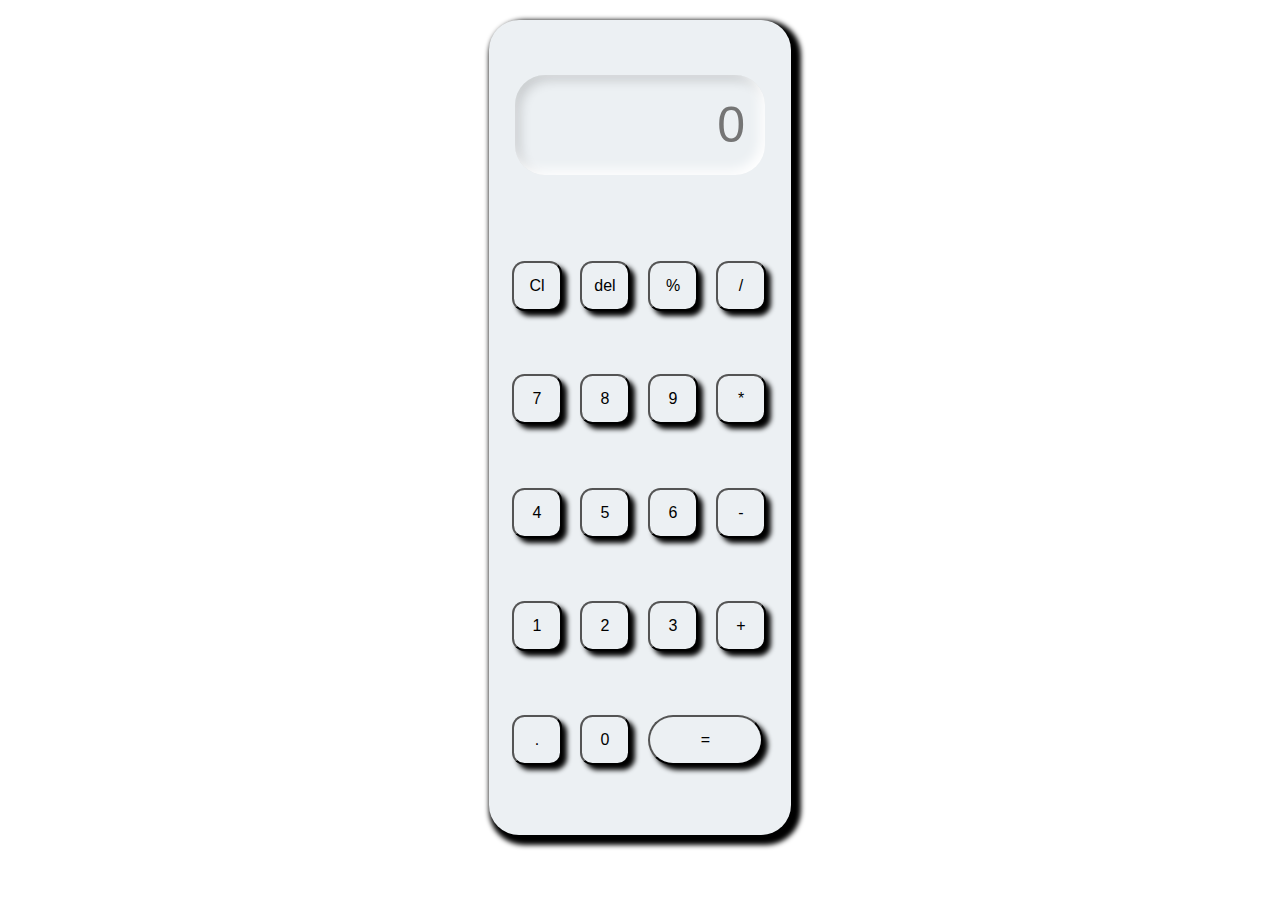
<file: calc/index.html>
<!DOCTYPE html>
<html lang="en">
<head>
    <meta charset="UTF-8">
    <meta name="viewport" content="width=device-width, initial-scale=1.0">
    <title>Calculator</title>
    <link rel="stylesheet" href="style.css">
</head>
<body>
    <div class="container">
    <div class="calculator">
        <input type="text" placeholder="0" id="outputscreen">
        <button onclick="Clear()">Cl</button>
        <button onclick="del()">del</button>
        <button onclick="display('%')">%</button>
        <button onclick="display('/')">/</button>
        <button onclick="display('7')">7</button>
        <button onclick="display('8')">8</button>
        <button onclick="display('9')">9</button>
        <button onclick="display('*')">*</button>
        <button onclick="display('4')">4</button>
        <button onclick="display('5')">5</button>
        <button onclick="display('6')">6</button>
        <button onclick="display('-')">-</button>
        <button onclick="display('1')">1</button>
        <button onclick="display('2')">2</button>
        <button onclick="display('3')">3</button>
        <button onclick="display('+')">+</button>
        <button onclick="display('.')">.</button>
        <button onclick="display('0')">0</button>
        <button onclick="Calculate()" class="equal">=</button>
        


    </div>
    </div>
    <script src="script.js"></script>

</body>
</html>
</file>
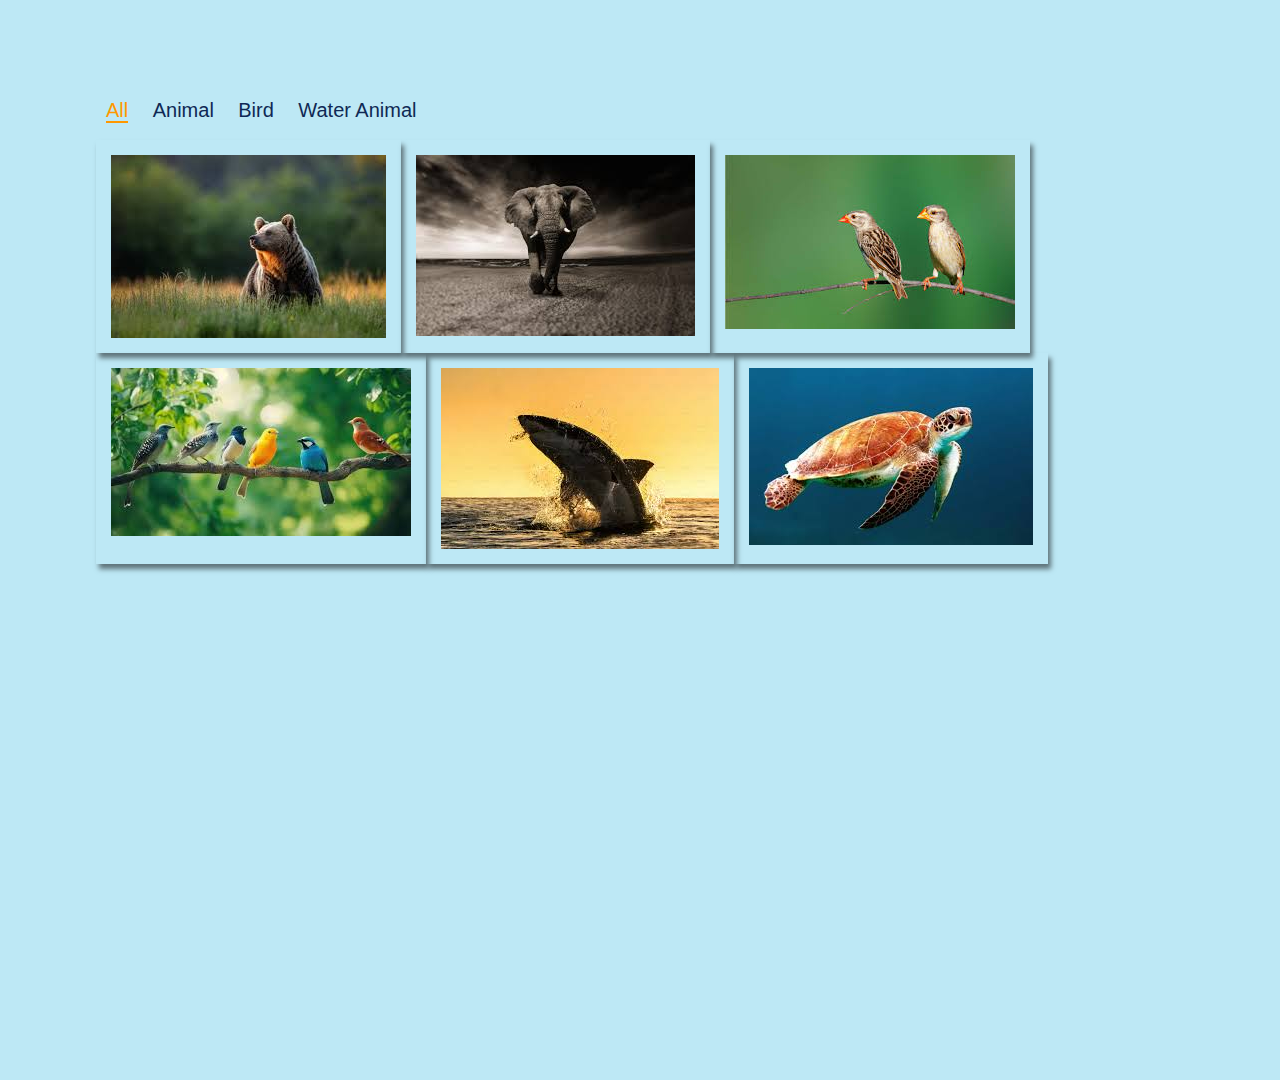
<file: codeAlpha_Image-gallery/ind.html>
<!DOCTYPE html>
<html lang="en">
<head>
    <meta charset="UTF-8">
    <meta name="viewport" content="width=device-width, initial-scale=1.0">
    <title>Image Gallery</title>
    <link rel="stylesheet" href="data.css">
</head>
<body>
    <section class="gallery">
  <div class="container">

    <div class="row">
      <div class="gallery-filter">
        <span class="filter-item active" data-filter="all">All</span>
        <span class="filter-item" data-filter="Animal">Animal</span>
        <span class="filter-item" data-filter="Bird">Bird</span>
        <span class="filter-item" data-filter="WaterAnimal">Water Animal</span>
      </div>
    </div>

    <div class="row">
      <div class="gallery-item Animal">
        <div class="gallery-item-inner">
          <img src="img/animal_1.jpg" alt="Animal">
        </div>
      </div>

      <div class="gallery-item Animal">
        <div class="gallery-item-inner">
          <img src="img/animal_2.jpg" alt="Animal">
        </div>
      </div>

      <div class="gallery-item Bird">
        <div class="gallery-item-inner">
          <img src="img/bird1.jpg" alt="Bird">
        </div>
      </div>

      <div class="gallery-item Bird">
        <div class="gallery-item-inner">
          <img src="img/bird2.jpg" alt="Bird">
        </div>
      </div>

      <div class="gallery-item WaterAnimal">
        <div class="gallery-item-inner">
          <img src="img/w_animal2.jpg" alt="WaterAnimal">
        </div>
      </div>

      <div class="gallery-item WaterAnimal">
        <div class="gallery-item-inner">
          <img src="img/wanimal_1.jpg" alt="WaterAnimal">
        </div>
      </div>
    </div>

  </div>
</section>
   <script src="script.js"></script>
</body>
</html>
</file>
<file: calc/style.css>
* {
    margin: 0;
    padding: 0;
    box-sizing: border-box;
    font-family: sans-serif;
    outline: none;

}

.container {
    height: 95vh;
    display: flex;
    justify-content: center;
    text-align: center; 
    padding: 20px;
}
.calculator {
    background-color: #ecf0f3;
    padding: 15px;
    border-radius: 30px;
    box-shadow: 5px 5px 5px 5px;
    display: grid;
    grid-template-columns: repeat(4,68px);
}
input {
    grid-column: span 4;
    height: 100px;
    width: 250px;
    background-color: #ecf0f3;
    box-shadow: inset -5px -5px 12px #ffffff,
                inset 5px 5px 12px rgba(0,0,0,.16);
    border: none;
    border-radius: 30px;
    color: rgba(70,70,70);
    font-size: 50px;
    text-align: end;
    margin: auto;
    margin-top: 40px;
    margin-bottom: 30px;
    padding: 20px;
}
button {
    height: 50px;
    width: 50px;
    background-color: #ecf0f3;
    box-shadow: 5px 5px 5px;
    border-radius: 25%;
    margin: 8px;
    font-size: 16px;
}
button:hover {
  background-color: #dde3ea;
}

.equal {
    width: 115px;
    border-radius: 30px;
    background-color: #ecf0f3;
    box-shadow: 5px 5px 5px;

}
</file>
<file: codeAlpha_Image-gallery/data.css>
* {
    margin: 0;
    box-sizing: border-box;
}

body {
    line-height: 1;
    font-family: sans-serif;
}

.gallery {
    width: 100%;
    height: 120vh;
    background-color: #BDE8F5;
    padding: 100px 0;


}

.container {
    width: 85%;
    margin: auto;
}

.row {
    display: flex;
    flex-wrap: wrap;

}

img {
    width: 100%;
    display: block;
}

.gallery-filter {
    text-align: center;
    margin-bottom: 20px;
}

.filter-item {
    color: #0F2854;
    font-size: 20px;
    margin: 0 10px;
    cursor: pointer;
    border-bottom: 2px solid transparent;
}

.filter-item.active {
    color: #ff9800;
    border-color: #ff9800;
}

.gallery-item {
    width: calc(100%3);
    padding: 15px;
    box-shadow: 3px 5px 5px rgba(0, 0, 0, 0.5);

}


.gallery .gallery-item-inner img {
    width: 100%;

}

.gallery .gallery-item.show {
    animation: fadeIn 0.5s ease;
}

@keyframes fadeIn {
    0% {
        opacity: 1;
    }
}

.gallery .gallery-item.hide {
    display: none;
}


@media (max-width: 500px) {
    .gallery .gallery-item {
        max-width: 100%;
    }

    .gallery .gallery-filter .filter-item {
        margin-bottom: 10px;
    }
}

@media (max-width: 768px) {
    .gallery .gallery-item {
        max-width: 50%;
    }
}
</file>
